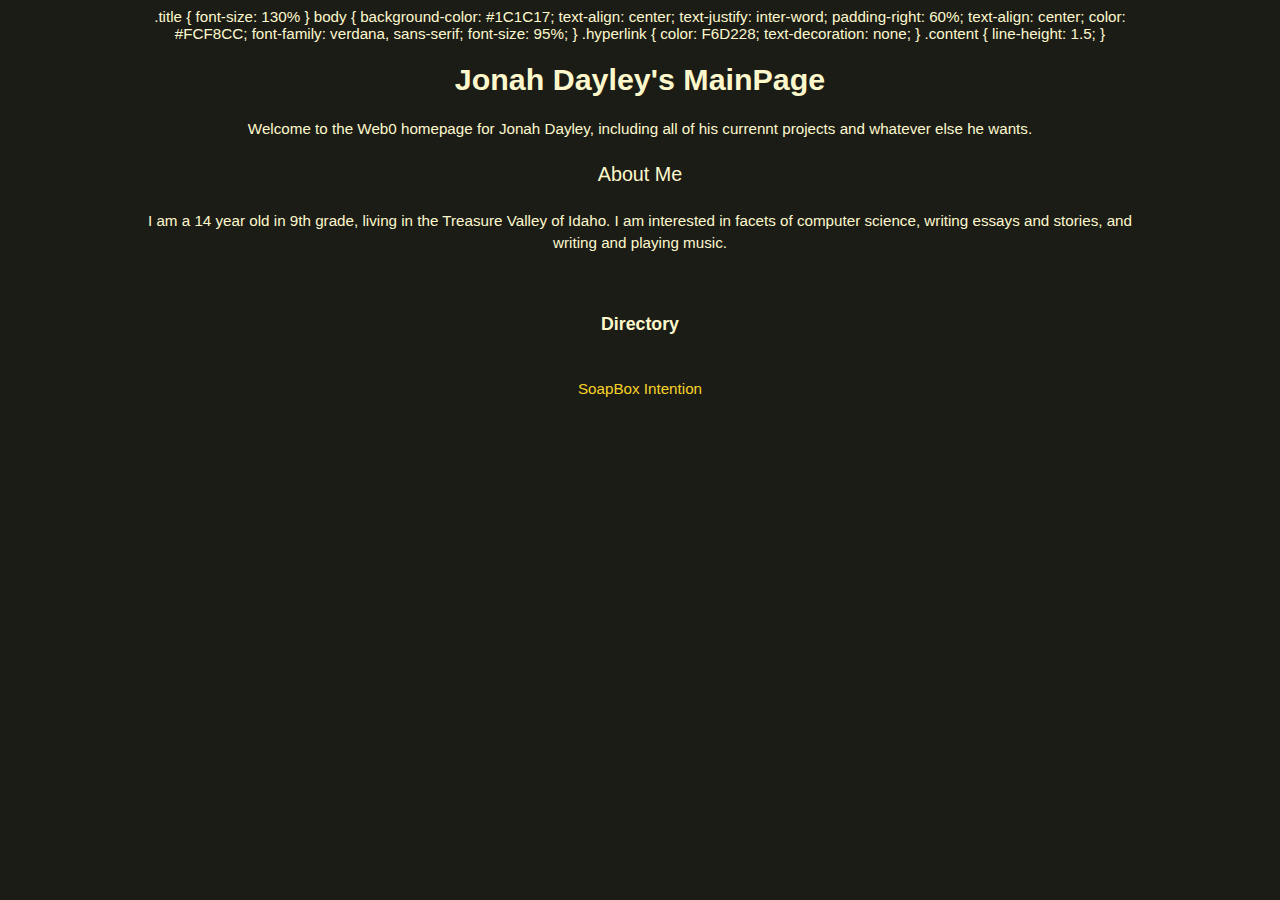
<file: index.html>
<DOCTYPE! html>
<html>
	<head>
		<link rel="stylesheet" href="style.css">
		<link rel="icon" type="image/x-icon" href="/favicon.ico">
		<title>
			Jonah Dayley's MainPage
		</title>
			.title { 
	font-size: 130%
	}
body {
	background-color: #1C1C17;
	text-align: center;
	text-justify: inter-word;
	padding-right: 60%;
	text-align: center;
	color: #FCF8CC;
	font-family: verdana, sans-serif;
	font-size: 95%;
	}
.hyperlink {
	color: F6D228;
	text-decoration: none;
	}
.content {
	line-height: 1.5;
	}
		</style>
	</head>
	<body>
		<h1>
			Jonah Dayley's MainPage
		</h1>
	<span class = "content">
		<p>
			Welcome to the Web0 homepage for Jonah Dayley, including all of his currennt projects and whatever else he wants.
		</p>
		<p class="title">
		About Me
		</p>
		<p>
			I am a 14 year old in 9th grade, living in the Treasure Valley of Idaho. I am interested in facets of computer science, writing essays and stories, and writing and playing music.
		</p>
		<br>
		<h3>
			Directory
		</h3>
		<br>
<a href="soapbox.html"; class = "hyperlink">SoapBox Intention</a>
		<br>
<a href=""; class = "hyperlink"></a>
		<br>
<a href=""; class = "hyperlink"></a>
		<br>
<a href=""; class = "hyperlink"></a>
		<br>
<a href=""; class = "hyperlink"></a>
		<br>
<a href=""; class = "hyperlink"></a>
		<br>
</file>
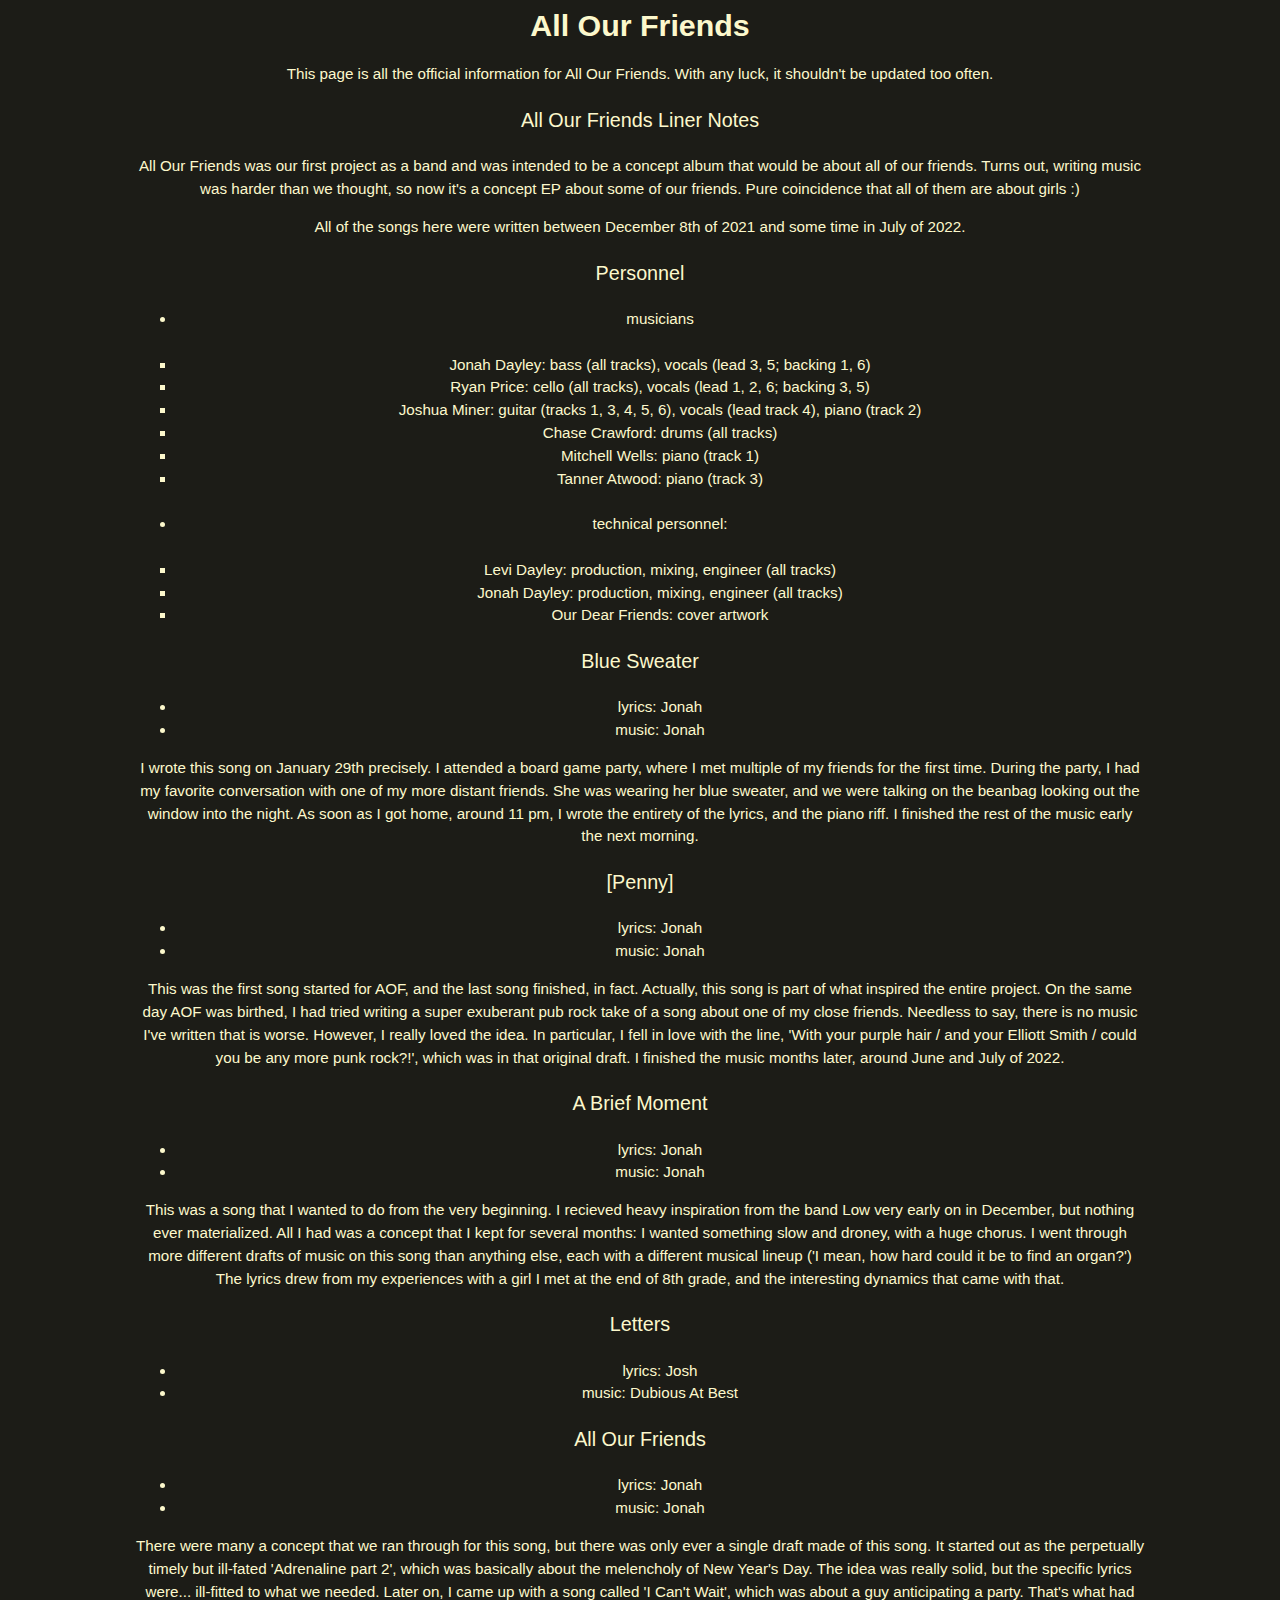
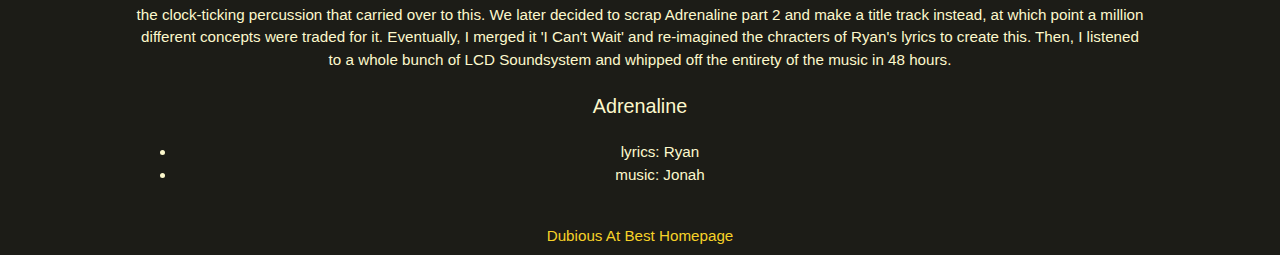
<file: AOF.html>
<DOCTYPE! html>
<html>
	<head>
		<link rel="stylesheet" href="style.css">
		<link rel="icon" type="image/x-icon" href="/favicon.ico">
		<title>
        All Our Friends
		</title>
	</head>
	<body>
		<h1>
        All Our Friends
		</h1>
	<span class = "content">
		<p>
This page is all the official information for All Our Friends. With any luck, it shouldn't be updated too often.
		</p>
		<p class="title">
      All Our Friends Liner Notes
		</p>
		<p>
      All Our Friends was our first project as a band and was intended to be a concept album that would be about all of our friends. Turns out, writing music was harder than we thought, so now it's a concept EP about some of our friends. Pure coincidence that all of them are about girls :)
		</p>
		<p>
	All of the songs here were written between December 8th of 2021 and some time in July of 2022. 
		</p>
		<p  class = "title">
      Personnel
		</p>
    <ul>
    <li>musicians</li>
	    <br>
    <li class = "special-list-item">Jonah Dayley: bass (all tracks), vocals (lead 3, 5; backing 1, 6)</li>
    <li class = "special-list-item">Ryan Price: cello (all tracks), vocals (lead 1, 2, 6; backing 3, 5)</li>
    <li class = "special-list-item">Joshua Miner: guitar (tracks 1, 3, 4, 5, 6), vocals (lead track 4), piano (track 2)</li>
    <li class = "special-list-item">Chase Crawford: drums (all tracks)</li>
    <li class = "special-list-item">Mitchell Wells: piano (track 1)</li>
    <li class = "special-list-item">Tanner Atwood: piano (track 3)</li>
	    <br>
    <li>technical personnel:</li>
	    <br>
    <li class = "special-list-item">Levi Dayley: production, mixing, engineer (all tracks)</li>
    <li class = "special-list-item">Jonah Dayley: production, mixing, engineer (all tracks)</li>
    <li class = "special-list-item">Our Dear Friends: cover artwork</li>
	</ul>
<p class = "title">
Blue Sweater
</p>
<ul>
<li>lyrics: Jonah</li>
<li>music: Jonah</li>
</ul>
<p>
I wrote this song on January 29th precisely. I attended a board game party, where I met multiple of my friends for the first time. During the party, I had my favorite conversation with one of my more distant friends. She was wearing her blue sweater, and we were talking on the beanbag looking out the window into the night. As soon as I got home, around 11 pm, I wrote the entirety of the lyrics, and the piano riff. I finished the rest of the music early the next morning.
</p>

<p class = "title">
[Penny]
</p>
<ul>
<li>lyrics: Jonah</li>
<li>music: Jonah</li>
</ul>
<p>
This was the first song started for AOF, and the last song finished, in fact. Actually, this song is part of what inspired the entire project. On the same day AOF was birthed, I had tried writing a super exuberant pub rock take of a song about one of my close friends. Needless to say, there is no music I've written that is worse. However, I really loved the idea. In particular, I fell in love with the line, 'With your purple hair / and your Elliott Smith / could you be any more punk rock?!', which was in that original draft. I finished the music months later, around June and July of 2022.
</p>

<p class = "title">
A Brief Moment
</p>
<ul>
<li>lyrics: Jonah</li>
<li>music: Jonah</li>
</ul>
<p>
This was a song that I wanted to do from the very beginning. I recieved heavy inspiration from the band Low very early on in December, but nothing ever materialized. All I had was a concept that I kept for several months: I wanted something slow and droney, with a huge chorus. I went through more different drafts of music on this song than anything else, each with a different musical lineup ('I mean, how hard could it be to find an organ?') The lyrics drew from my experiences with a girl I met at the end of 8th grade, and the interesting dynamics that came with that. 
</p>

<p class = "title">
Letters
</p>
<ul>
<li>lyrics: Josh</li>
<li>music: Dubious At Best</li>
</ul>
<p>
</p>

<p class = "title">
All Our Friends
</p>
<ul>
<li>lyrics: Jonah</li>
<li>music: Jonah</li>
</ul>
<p>
There were many a concept that we ran through for this song, but there was only ever a single draft made of this song. It started out as the perpetually timely but ill-fated 'Adrenaline part 2', which was basically about the melencholy of New Year's Day. The idea was really solid, but the specific lyrics were... ill-fitted to what we needed. Later on, I came up with a song called 'I Can't Wait', which was about a guy anticipating a party. That's what had the clock-ticking percussion that carried over to this. We later decided to scrap Adrenaline part 2 and make a title track instead, at which point a million different concepts were traded for it. Eventually, I merged it 'I Can't Wait' and re-imagined the chracters of Ryan's lyrics to create this. Then, I listened to a whole bunch of LCD Soundsystem and whipped off the entirety of the music in 48 hours.
</p>

<p class = "title">
Adrenaline
</p>
<ul>
<li>lyrics: Ryan</li>
<li>music: Jonah</li>
</ul>
<p>
</p>
	<br>
<a href="dab.html"; class = "hyperlink">Dubious At Best Homepage</a>
</file>
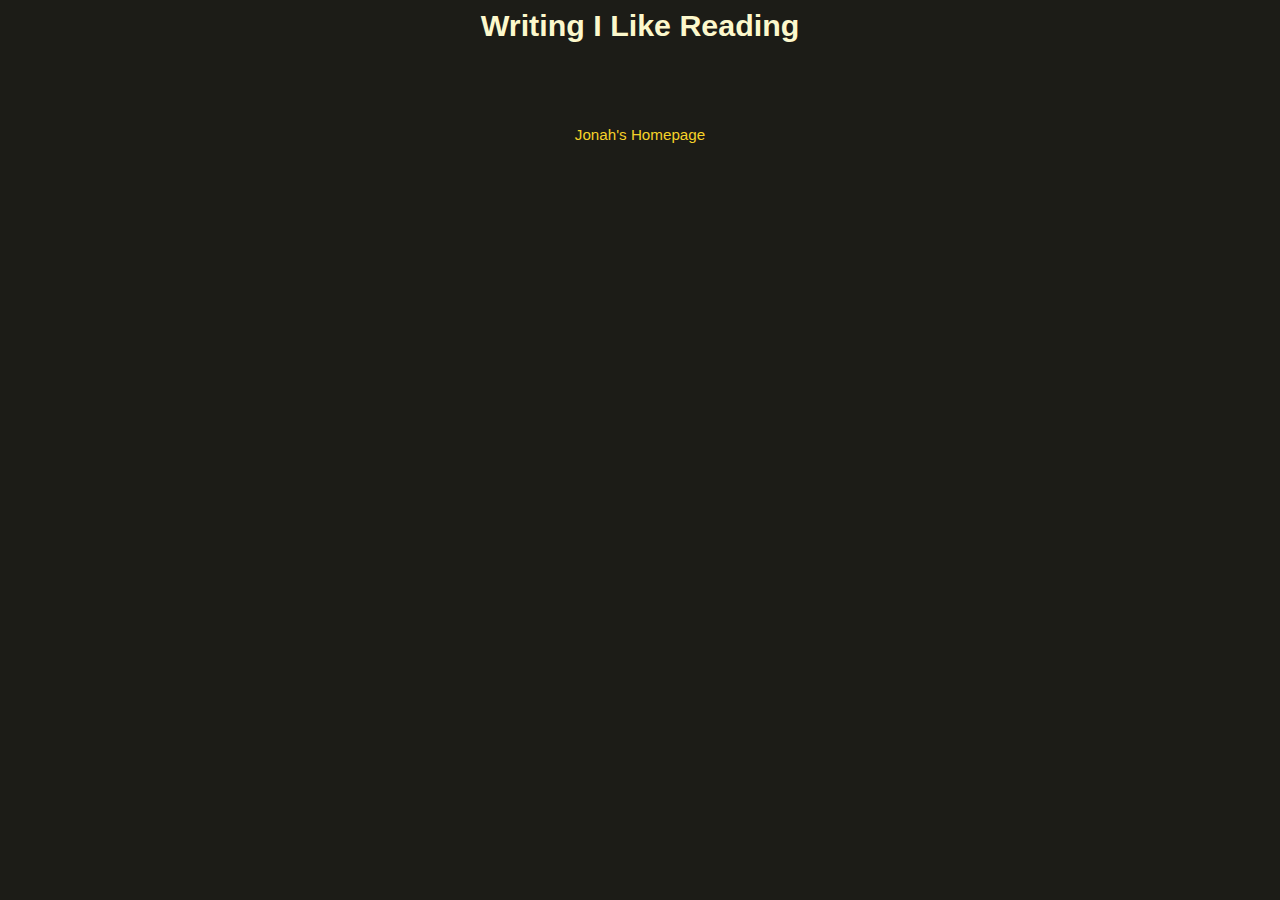
<file: book.html>
<DOCTYPE! html>
<html>
	<head>
		<link rel="stylesheet" href="style.css">
		<link rel="icon" type="image/x-icon" href="/favicon.ico">
		<title>
        Writing I Like Reading
		</title>
	</head>
	<body>
		<h1>
      Writing I Like Reading
		</h1>
	<span class = "content">
		<p>
<!--information-->
		</p>
		<p class="title">
<!--title-->
		</p>
		<p>
<!--information-->
		</p>
		<br>
		<p>
<!--title-->
		</p>
		<br>
<a href="index.html"; class = "hyperlink">Jonah's Homepage</a>
		<br>
<a href=""; class = "hyperlink"></a>
</file>
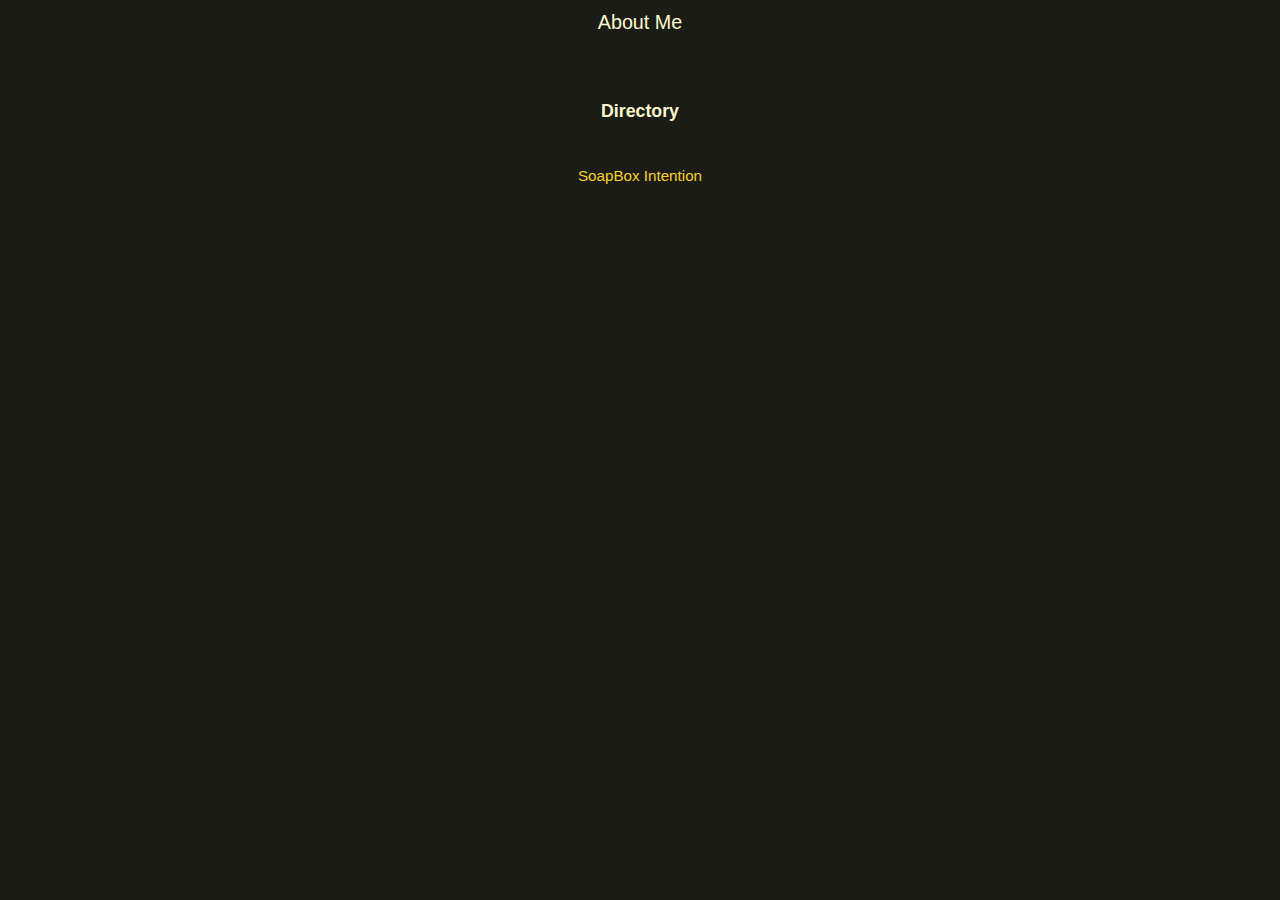
<file: guerillapub.html>
<DOCTYPE! html>
<html>
	<head>
		<link rel="stylesheet" href="style.css">
		<link rel="icon" type="image/x-icon" href="/favicon.ico">
		<title>
<!--title-->
		</title>
	</head>
	<body>
		<h1>
<!--title-->
		</h1>
	<span class = "content">
		<p>
<!--information-->
		</p>
		<p class="title">
		About Me
		</p>
		<p>
<!--information-->
		</p>
		<br>
		<h3>
			Directory
		</h3>
		<br>
<a href="soapbox.html"; class = "hyperlink">SoapBox Intention</a>
		<br>
<a href=""; class = "hyperlink"></a>
		<br>
<a href=""; class = "hyperlink"></a>
		<br>
<a href=""; class = "hyperlink"></a>
		<br>
<a href=""; class = "hyperlink"></a>
		<br>
<a href=""; class = "hyperlink"></a>
		<br>
</file>
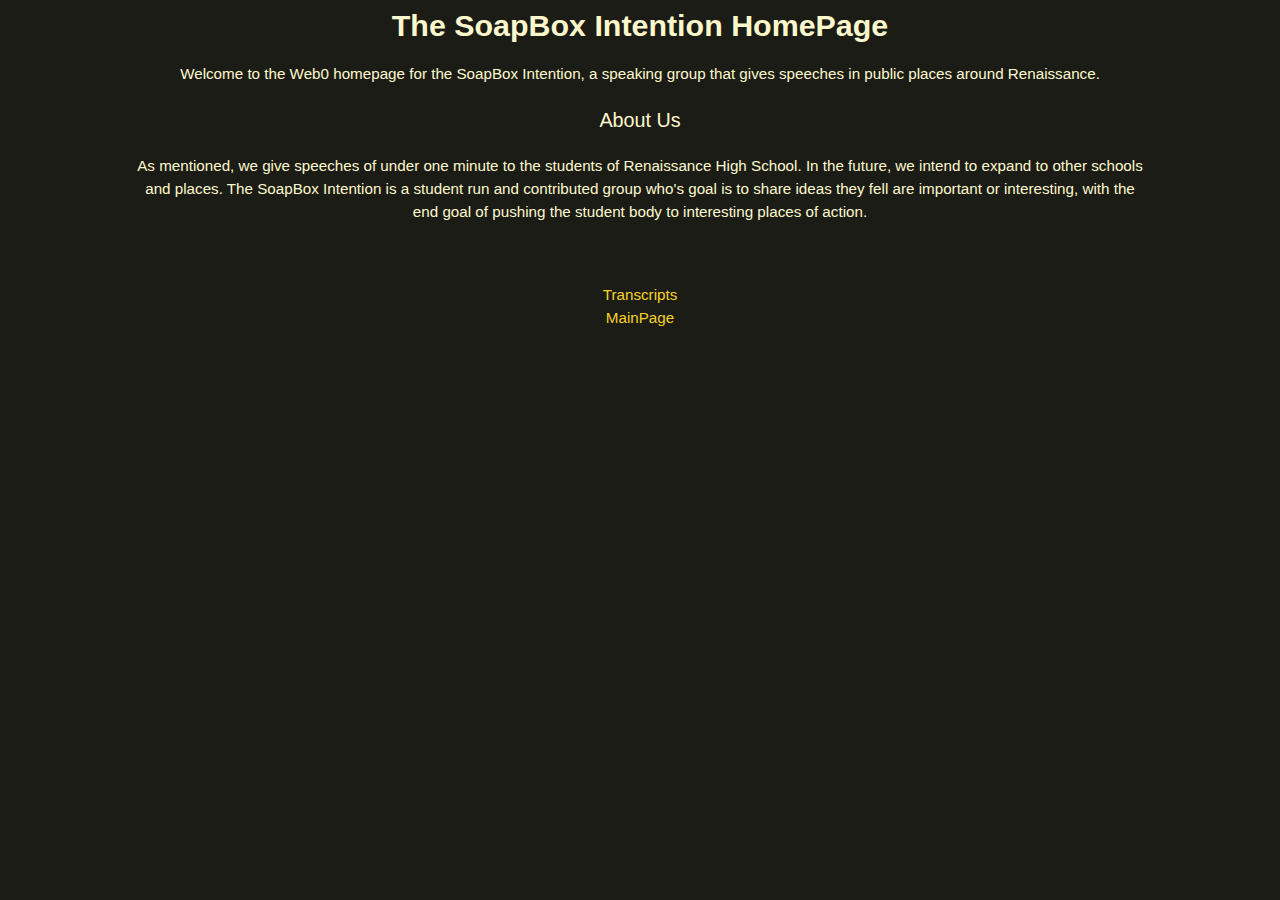
<file: soapbox.html>
<DOCTYPE! html>
<html>
	<head>
		<link rel="stylesheet" href="style.css">
		<link rel="icon" type="image/x-icon" href="/favicon.ico">
		<title>
			SoapBox Intention HomePage
		</title>
	</head>
	<body>
<div class = "box">
		<h1>
			The SoapBox Intention HomePage
		</h1>
</div>
	<span class = "content">
		<p>
			Welcome to the Web0 homepage for the SoapBox Intention, a speaking group that gives speeches in public places around Renaissance.
		</p>
		<p class="title">
		About Us
		</p>
		<p>
			As mentioned, we give speeches of under one minute to the students of Renaissance High School. In the future, we intend to expand to other schools and places. The SoapBox Intention is a student run and contributed group who's goal is to share ideas they fell are important or interesting, with the end goal of pushing the student body to interesting places of action.
		</p>
		<br>
		<br>
<a href="soapboxtranscripts.html"; class = "hyperlink">Transcripts</a>
		<br>
<a href="index.html"; class = "hyperlink">MainPage</a>
	</span>
	</body>
</html>
</file>
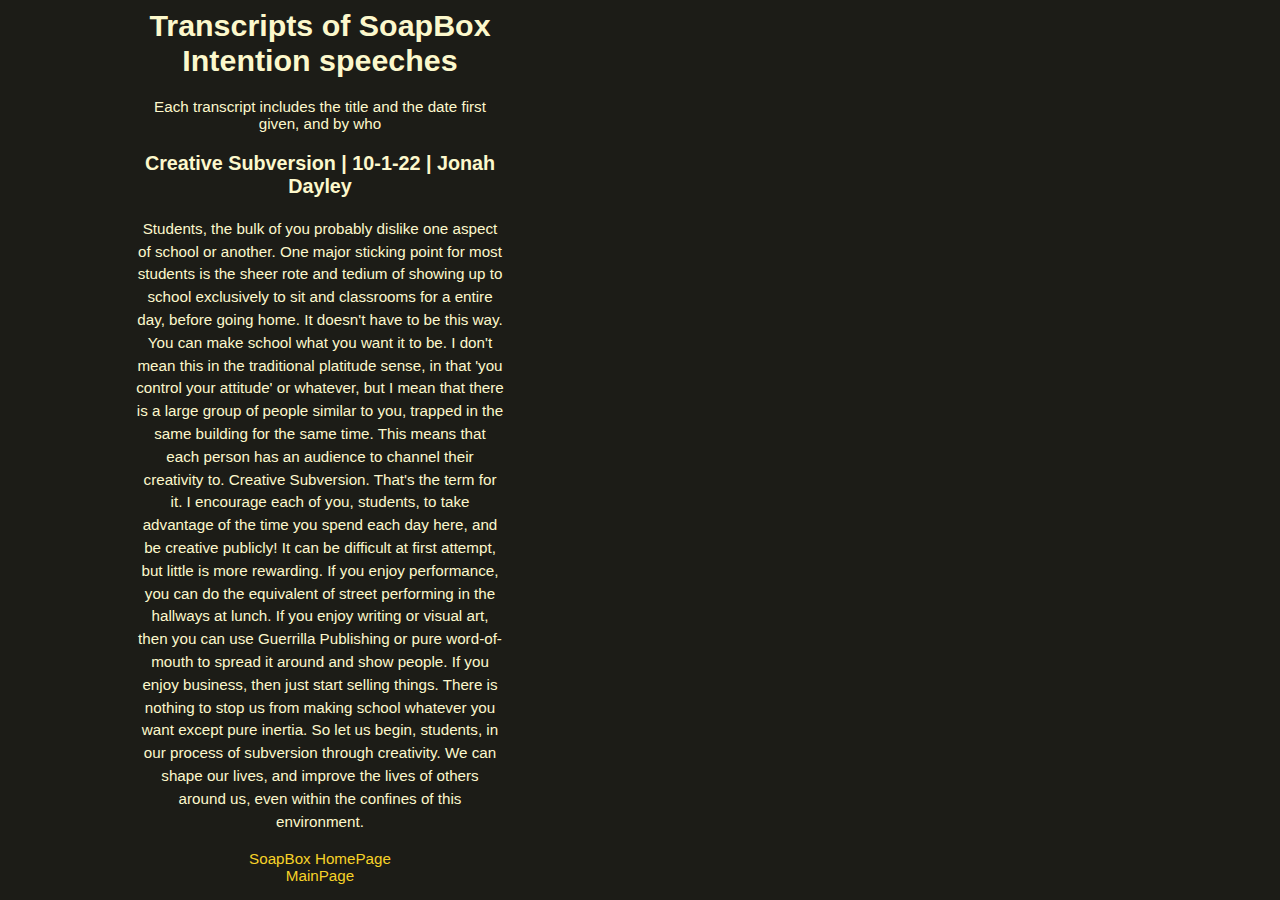
<file: soapboxtranscripts.html>
<DOCTYPE! html>
	<html>
		<header>
			<link rel="stylesheet" href="style.css">
			<link rel="shortcut icon" href="/favicon.ico"> 
		</header>
			<title>
				SoapBox Intention Transcripts
			</title>
					<style>
			.title { 
	font-size: 130%
	}
body {
	background-color: #1C1C17;
	text-align: center;
	text-justify: inter-word;
	padding-right: 60%;
	text-align: center;
	color: #FCF8CC;
	font-family: verdana, sans-serif;
	font-size: 95%;
	}
.hyperlink {
	color: F6D228;
	text-decoration: none;
	}
.content {
	line-height: 1.5;
	}
		</style>
		<body>
			<h1>
			Transcripts of SoapBox Intention speeches
			</h1>
			<p>
			Each transcript includes the title and the date first given, and by who
			</p>
			<p class = "title"><b>Creative Subversion | 10-1-22 | Jonah Dayley</b></p>
<span class = "content">
Students, the bulk of you probably dislike one aspect of school or another. One major sticking point for most students is the sheer rote and tedium of showing up to school exclusively to sit and classrooms for a entire day, before going home. It doesn't have to be this way. You can make school what you want it to be. I don't mean this in the traditional platitude sense, in that 'you control your attitude' or whatever, but I mean that there is a large group of people similar to you, trapped in the same building for the same time. This means that each person has an audience to channel their creativity to. 
Creative Subversion. That's the term for it. I encourage each of you, students, to take advantage of the time you spend each day here, and be creative publicly! It can be difficult at first attempt, but little is more rewarding. If you enjoy performance, you can do the equivalent of street performing in the hallways at lunch. If you enjoy writing or visual art, then you can use Guerrilla Publishing or pure word-of-mouth to spread it around and show people. If you enjoy business, then just start selling things. There is nothing to stop us from making school whatever you want except pure inertia. So let us begin, students, in our process of subversion through creativity. We can shape our lives, and improve the lives of others around us, even within the confines of this environment.
</span>
			<br>
			<br>
<a href="soapbox.html"; class = "hyperlink">SoapBox HomePage</a>
			<br>
<a href="index.html"; class = "hyperlink">MainPage</a>
		</body>
	</html>
</file>
<file: style.css>
.title { 
	font-size: 130%
	}
body {
	background-color: #1C1C17;
	text-align: center;
	text-justify: inter-word;
	text-align: center;
	color: #FCF8CC;
	font-family: verdana, sans-serif;
	font-size: 95%;
        padding-right: 10%;
	padding-left: 10%;
	}
.hyperlink {
	color: F6D228;
	text-decoration: none;
	}
.content {
	line-height: 1.5;
	}

.mobile {
	width: 360px;
	text-align: center;
	padding-left: 1%;
	padding-right: 1%;
}

.box {

}

.list {
	list-style-type: none;
	padding-left: 1%;
}

.special-list-item {
	list-style-type: square;
}
</file>
